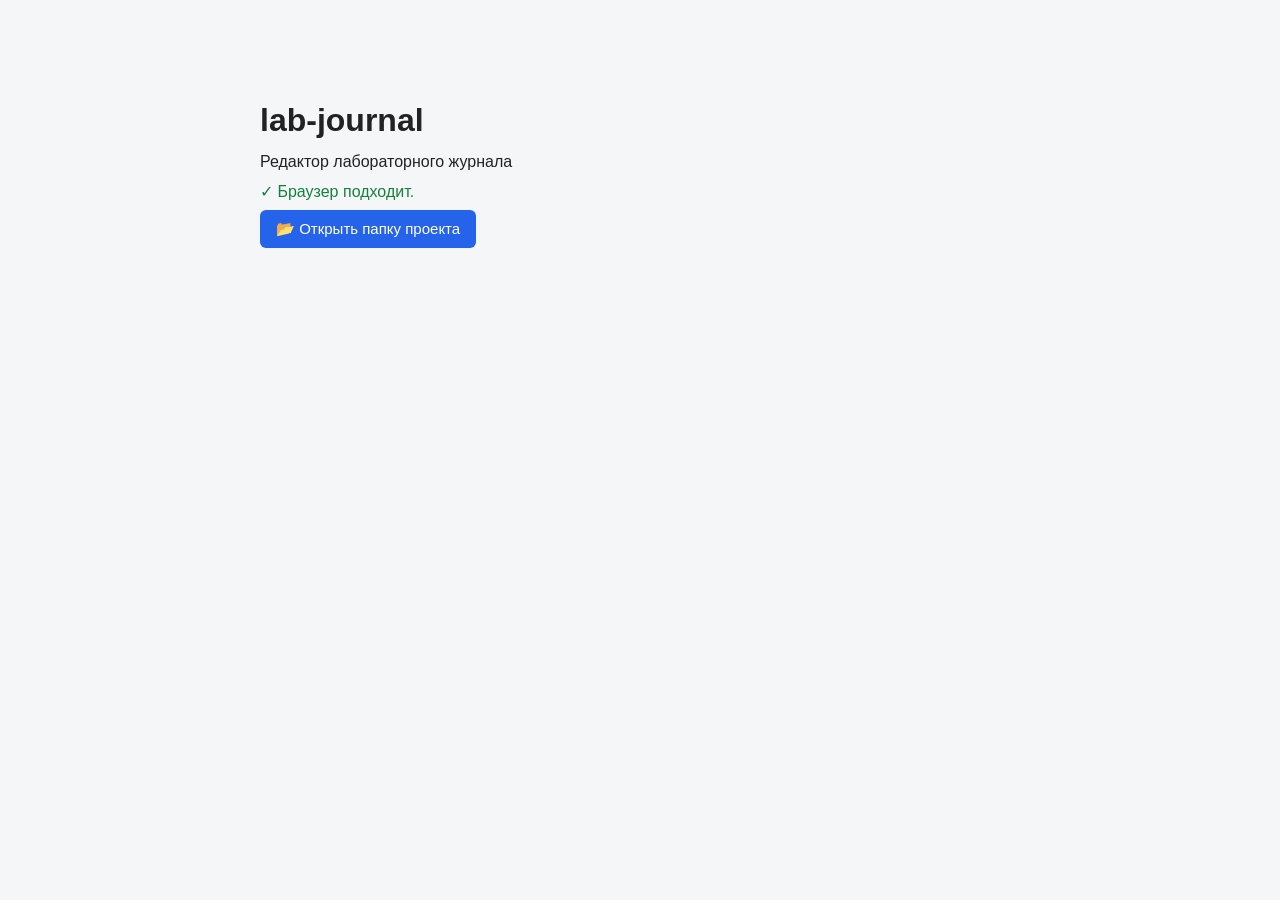
<file: index.html>
<!DOCTYPE html>
<html lang="ru">
<head>
<meta charset="UTF-8">
<meta name="viewport" content="width=device-width, initial-scale=1.0">
<title>lab-journal</title>
<link rel="stylesheet" href="src/style.css">
</head>
<body>

<!-- Стартовый экран -->
<main class="start" id="start">
  <h1>lab-journal</h1>
  <p>Редактор лабораторного журнала</p>
  <p id="check"></p>
  <button id="open" class="btn">📂 Открыть папку проекта</button>

  <section id="project" hidden>
    <h2 id="pname"></h2>
    <p id="pstate"></p>
    <ol id="plist"></ol>
    <button id="convert" class="btn" hidden>Преобразовать в новый формат</button>
    <button id="create" class="btn" hidden>Создать пустой журнал</button>
    <p id="msg"></p>
  </section>
</main>

<!-- Редактор -->
<div id="editor" hidden>
  <div id="bar">
    <button data-f="toc" title="Оглавление">☰</button>
    <button id="back">← Проекты</button>
    <b id="pname2"></b>
    <span class="sep"></span>
    <button data-c="bold" title="Жирный"><b>B</b></button>
    <button data-c="italic" title="Курсив"><i>I</i></button>
    <button data-c="insertUnorderedList" title="Список">•</button>
    <button data-c="insertOrderedList" title="Нумерованный список">1.</button>
    <button data-c="subscript" title="Нижний индекс">x₂</button>
    <button data-c="superscript" title="Верхний индекс">x²</button>
    <button data-c="h2" title="Заголовок">H</button>
    <span class="sep"></span>
    <button data-f="exp">+ Эксперимент</button>
    <button data-f="txt">+ Текст</button>
    <span class="sep"></span>
    <button data-f="save" title="Ctrl+S">💾</button>
    <span id="st"></span>
  </div>
  <nav id="toc"><div class="tochead"><b>Журнал</b><button id="tocx" title="Закрыть">×</button></div><div id="toclist"></div></nav>
  <header><h1 id="T" class="ed plain" data-ph="Название журнала"></h1><p id="S" class="subtitle ed plain" data-ph="Подзаголовок"></p></header>
  <main id="doc"></main>
</div>

<dialog id="dlg"></dialog>
<div class="lightbox"><img alt=""></div>

<script src="src/format.js"></script>
<script src="src/view.js"></script>
<script src="src/legacy.js"></script>
<script src="src/disk.js"></script>
<script src="src/editor.js"></script>
<script src="src/app.js"></script>
</body>
</html>
</file>
<file: src/style.css>
/* Стартовый экран */
.start{max-width:760px;margin:8vh auto;padding:0 24px}
.start h1{margin:0 0 4px;font-size:32px}
.btn{background:#2563eb;color:#fff;border:0;border-radius:6px;padding:10px 16px;font-size:15px;cursor:pointer;margin-right:8px}
.btn:hover{background:#1d4ed8}
.btn:disabled{background:#9ca3af;cursor:not-allowed}
#project{margin-top:28px;background:#fff;border:1px solid #e2e4e8;border-radius:8px;padding:8px 20px 20px}
#plist{padding-left:22px;font-size:14px}
.ok{color:#15803d}
.bad{color:#b91c1c}

/* Редактор (стили самого журнала подключаются из view.js) */
#bar{position:sticky;top:0;z-index:20;background:#1e293b;color:#fff;padding:8px 12px;display:flex;gap:6px;flex-wrap:wrap;align-items:center;margin:-24px -24px 20px}
#bar button{background:#334155;color:#fff;border:0;border-radius:5px;padding:6px 10px;cursor:pointer;font-size:14px}
#bar button:hover{background:#475569}
#bar .sep{width:1px;height:22px;background:#475569;margin:0 4px}
#st{font-size:13px;margin-left:6px;color:#cbd5e1}
#st.ok{color:#86efac}
#st.bad{color:#fca5a5}

/* оглавление: выезжающая панель */
#toc{position:fixed;left:0;top:0;bottom:0;width:280px;background:#1e293b;color:#fff;z-index:40;transform:translateX(-100%);transition:transform .2s;padding:14px;overflow:auto;box-shadow:4px 0 16px rgba(0,0,0,.3)}
#toc.open{transform:none}
.tochead{display:flex;justify-content:space-between;align-items:center;margin-bottom:10px;font-size:18px}
.tochead button{background:none;border:0;color:#fff;font-size:24px;cursor:pointer}
#toclist a{display:block;padding:8px 10px;border-radius:5px;cursor:pointer;font-size:14px}
#toclist a:hover{background:#334155}

.blk{position:relative;scroll-margin-top:60px}

/* поля ввода: контур снаружи поля, не сливается с текстом */
.ed{padding:6px 8px;border-radius:6px;min-height:1.4em}
.ed:focus{outline:2px solid #93c5fd;outline-offset:2px}
.ed:empty::before{content:attr(data-ph);color:#9ca3af}
.desc.ed{padding:10px 12px;margin:4px 3px 14px;min-height:5em;background:#fcfcfd;border:1px solid #eceef2}
.lbl.ed{margin:0 3px}
#editor header .ed{margin:2px 3px}

/* заголовок эксперимента */
.lnk{background:none;border:0;padding:0;margin:0;font:inherit;color:inherit;cursor:pointer}
.lnk:hover{color:#2563eb}
.who .lnk{color:#2563eb;font-size:13px;margin-left:6px}
.addcol{border-top:1px dashed #e2e4e8;padding:8px 14px}
.addcol button{background:none;border:0;color:#2563eb;cursor:pointer;font-size:14px}

/* кнопки блока и колонки */
.tools{position:absolute;top:8px;right:10px;display:none;gap:4px;z-index:5}
.blk:hover .tools{display:flex}
.tools button,.coltools button,.imtools button,.zbtns button{border:1px solid #cbd5e1;background:#fff;border-radius:4px;padding:2px 8px;cursor:pointer;font-size:12px}
.tools button:hover,.coltools button:hover,.imtools button:hover,.zbtns button:hover{background:#f1f5f9}
.tools button:disabled{opacity:.35;cursor:default}
.colhead{display:flex;align-items:center;justify-content:space-between;gap:6px}
.colhead .lbl{flex:1;margin-bottom:0}
.coltools{display:none;gap:3px;flex:none}
.col:hover .coltools{display:flex}
.col:first-child [data-a=cl],.col:last-child [data-a=cr]{visibility:hidden}

/* область картинок */
.zone{border:1px dashed #cbd5e1;border-radius:8px;padding:10px;margin:0 3px}
.zone:focus{outline:2px solid #93c5fd;outline-offset:2px}
.zhint{text-align:center;color:#9ca3af;font-size:13px;padding:14px 4px}
.imgs:not(:empty)+.zhint{display:none}
.zbtns{display:flex;gap:6px;flex-wrap:wrap;justify-content:center;margin-top:6px}
.zbtns button{padding:5px 10px;font-size:13px}
.imgs{margin-top:0}
figure.im{position:relative;margin:0 0 12px}
.imtools{position:absolute;top:6px;right:6px;display:none;gap:3px}
figure.im:hover .imtools{display:flex}
.cap{width:100%;box-sizing:border-box;margin-top:6px;border:1px solid #e2e4e8;border-radius:5px;padding:5px 8px;font-size:13px;text-align:center}
.cap:focus{outline:2px solid #93c5fd;outline-offset:1px}
figure.im.missing img{min-height:40px;border:2px solid #fca5a5}

/* диалог даты и участников */
dialog{border:0;border-radius:12px;padding:22px 24px;width:min(520px,92vw);box-shadow:0 12px 48px rgba(0,0,0,.35)}
dialog::backdrop{background:rgba(15,23,42,.55)}
dialog h3{margin:0 0 14px}
.drow{margin-bottom:14px}
.drow>label{display:block;font-weight:600;font-size:13px;color:#444;margin-bottom:6px}
.dhead{display:flex;justify-content:space-between;align-items:center;margin-bottom:6px}
.dhead label{font-weight:600;font-size:13px;color:#444}
.dhead button{padding:3px 10px;font-size:13px}
.dfield{display:flex;gap:6px;align-items:center;flex-wrap:wrap}
dialog input[type=number]{width:64px}
dialog input[type=text],dialog input[type=number],dialog select{padding:7px 9px;border:1px solid #cbd5e1;border-radius:6px;font-size:14px}
dialog button{padding:7px 12px;border:1px solid #cbd5e1;background:#fff;border-radius:6px;cursor:pointer;font-size:14px}
dialog .btn{background:#2563eb;color:#fff;border:0}
dialog .btn:disabled{background:#9ca3af;cursor:not-allowed}
.pp{display:flex;justify-content:space-between;align-items:center;padding:2px 0}
.pp button{border:0;background:none;color:#9ca3af;padding:2px 8px}
.pp button:hover{color:#b91c1c}
.muted{color:#9ca3af;font-size:13px}
.dadd{display:flex;gap:6px;margin-top:8px}
.dadd input{flex:1}
#dh{min-height:1.3em;margin:0 0 10px;color:#b45309;font-size:13px}
.dact{display:flex;justify-content:flex-end;gap:8px}
</file>
